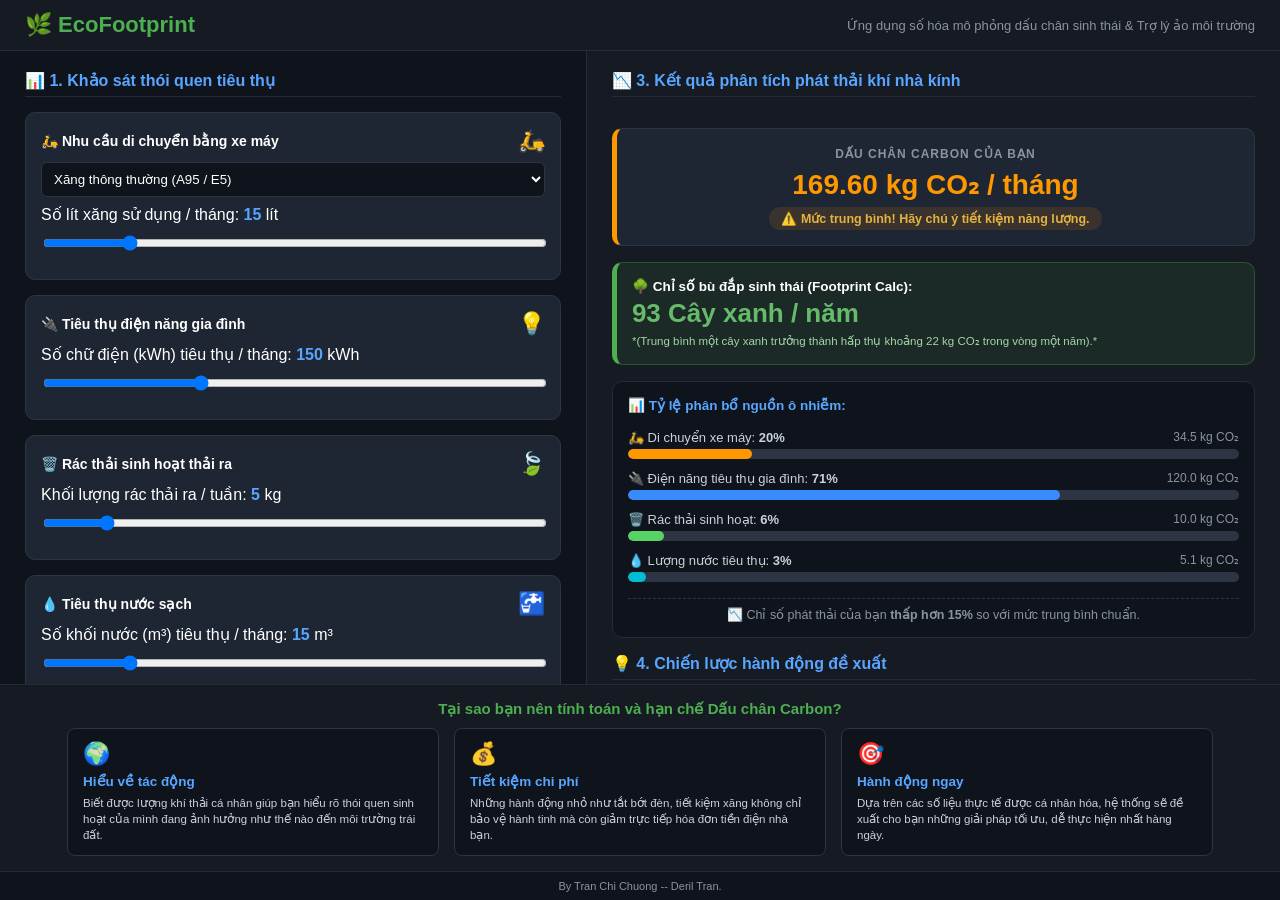
<file: index.html>
<!DOCTYPE html>
<html lang="vi">
<head>
    <meta charset="UTF-8">
    <meta name="viewport" content="width=device-width, initial-scale=1.0">
    <title>EcoFootprint - Hệ Thống Tính Toán Dấu Chân Carbon</title>
    <link rel="stylesheet" href="style.css">
</head>
<body>

<div class="app-wrapper">
    <header>
        <h1>🌿 EcoFootprint</h1>
        <p class="subtitle">Ứng dụng số hóa mô phỏng dấu chân sinh thái & Trợ lý ảo môi trường </p>
    </header>

    <div class="main-content">
        <div class="left-panel">
            <h2>📊 1. Khảo sát thói quen tiêu thụ</h2>
            
            <div class="card-input">
                <div class="card-header-flex">
                    <div class="card-title">🛵 Nhu cầu di chuyển bằng xe máy</div>
                    <div id="emojiXang" class="emoji-status">🛵</div>
                </div>
                <div style="margin-bottom: 8px;">
                    <select id="loaiXang" onchange="tinhToanToanBo()">
                        <option value="2.3">Xăng thông thường (A95 / E5)</option>
                        <option value="2.07">Xăng sinh học cao cấp E10 (Giảm 10% khí thải)</option>
                    </select>
                </div>
                <label>Số lít xăng sử dụng / tháng: <b id="valXang" style="color:#58a6ff;">15</b> lít</label>
                <input type="range" id="litXang" min="0" max="100" value="15" oninput="tinhToanToanBo()">
            </div>

            <div class="card-input">
                <div class="card-header-flex">
                    <div class="card-title">🔌 Tiêu thụ điện năng gia đình</div>
                    <div id="emojiDien" class="emoji-status">💡</div>
                </div>
                <label>Số chữ điện (kWh) tiêu thụ / tháng: <b id="valDien" style="color:#58a6ff;">150</b> kWh</label>
                <input type="range" id="soDien" min="0" max="500" value="150" oninput="tinhToanToanBo()">
            </div>

            <div class="card-input">
                <div class="card-header-flex">
                    <div class="card-title">🗑️ Rác thải sinh hoạt thải ra</div>
                    <div id="emojiRac" class="emoji-status">🗑️</div>
                </div>
                <label>Khối lượng rác thải ra / tuần: <b id="valRac" style="color:#58a6ff;">5</b> kg</label>
                <input type="range" id="kgRac" min="0" max="50" value="5" oninput="tinhToanToanBo()">
            </div>

            <div class="card-input">
                <div class="card-header-flex">
                    <div class="card-title">💧 Tiêu thụ nước sạch</div>
                    <div id="emojiNuoc" class="emoji-status">💧</div>
                </div>
                <label>Số khối nước (m³) tiêu thụ / tháng: <b id="valNuoc" style="color:#58a6ff;">15</b> m³</label>
                <input type="range" id="khoiNuoc" min="0" max="100" value="15" oninput="tinhToanToanBo()">
            </div>

            <h2 style="margin-top: 20px;">🎯 2. Thử thách sống xanh mỗi ngày</h2>
            <div class="task-item" onclick="toggleCheck('nv1')">
                <input type="checkbox" id="nv1" onclick="event.stopPropagation(); tinhDiemRank();">
                <div>🚲 Đi bộ hoặc xe đạp cho quãng đường ngắn dưới 2km (+20 điểm)</div>
            </div>
            <div class="task-item" onclick="toggleCheck('nv2')">
                <input type="checkbox" id="nv2" onclick="event.stopPropagation(); tinhDiemRank();">
                <div>🔌 Tắt toàn bộ thiết bị điện không dùng khi không sử dụng (+20 điểm)</div>
            </div>
            <div class="task-item" onclick="toggleCheck('nv3')">
                <input type="checkbox" id="nv3" onclick="event.stopPropagation(); tinhDiemRank();">
                <div>🥤 Sử dụng bình nước cá nhân để hạn chế ly nhựa (+20 điểm)</div>
            </div>
            <div class="task-item" onclick="toggleCheck('nv4')">
                <input type="checkbox" id="nv4" onclick="event.stopPropagation(); tinhDiemRank();">
                <div>🗑️ Tự phân loại rác tái chế thành công tại nhà (+20 điểm)</div>
            </div>

            <div style="text-align: center; margin-top: 10px; background: #161a23; padding: 10px; border-radius: 8px; border: 1px dashed #4caf50;">
                <div style="font-size: 13px;">Điểm hành động tích lũy: <b id="txtDiem" style="color: #58a6ff;">0</b> / 80 điểm</div>
                <div id="badgeRank" class="rank-badge">🥚 Trứng Non Sống Xanh</div>
            </div>
        </div>

        <div class="right-panel">
            <h2>📉 3. Kết quả phân tích phát thải khí nhà kính</h2>
            
            <div class="result-card-total">
                <span class="result-title">DẤU CHÂN CARBON CỦA BẠN</span>
                <div class="metric-total" id="tongCarbon">0.00 kg CO₂ / tháng</div>
                <div class="status-badge" id="statusText">🌱 Mức siêu xanh</div>
            </div>

            <div class="tree-counter-box">
                <div style="font-size: 13.5px; font-weight: bold; color: #ffffff;">🌳 Chỉ số bù đắp sinh thái (Footprint Calc):</div>
                <div id="treeCount" class="tree-number">0 Cây xanh / năm</div>
                <p style="font-size: 11.5px; color: #a5d6a7; margin: 0; line-height: 1.4;">
                    *(Trung bình một cây xanh trưởng thành hấp thụ khoảng 22 kg CO₂ trong vòng một năm).*
                </p>
            </div>

            <div class="progress-container">
                <div style="font-size: 13.5px; font-weight: bold; color: #58a6ff; margin-bottom: 5px;">📊 Tỷ lệ phân bổ nguồn ô nhiễm:</div>
                
                <div>
                    <div class="progress-labels">
                        <span>🛵 Di chuyển xe máy: <b id="ptXang">0%</b></span>
                        <span id="txtXangKg" class="kg-sub">0 kg CO₂</span>
                    </div>
                    <div class="progress-bar"><div id="barXang" class="progress-fill fill-orange"></div></div>
                </div>
                
                <div>
                    <div class="progress-labels">
                        <span>🔌 Điện năng tiêu thụ gia đình: <b id="ptDien">0%</b></span>
                        <span id="txtDienKg" class="kg-sub">0 kg CO₂</span>
                    </div>
                    <div class="progress-bar"><div id="barDien" class="progress-fill fill-blue"></div></div>
                </div>
                
                <div>
                    <div class="progress-labels">
                        <span>🗑️ Rác thải sinh hoạt: <b id="ptRac">0%</b></span>
                        <span id="txtRacKg" class="kg-sub">0 kg CO₂</span>
                    </div>
                    <div class="progress-bar"><div id="barRac" class="progress-fill fill-green"></div></div>
                </div>

                <div>
                    <div class="progress-labels">
                        <span>💧 Lượng nước tiêu thụ: <b id="ptNuoc">0%</b></span>
                        <span id="txtNuocKg" class="kg-sub">0 kg CO₂</span>
                    </div>
                    <div class="progress-bar"><div id="barNuoc" class="progress-fill fill-cyan"></div></div>
                </div>
                
                <div id="compareBox" style="margin-top: 4px; font-size: 12.5px; color: #8b949e; border-top: 1px dashed #2d3545; padding-top: 8px; text-align: center;"></div>
            </div>

            <h2>💡 4. Chiến lược hành động đề xuất</h2>
            <div id="adviceBox" class="info-card">Đang phân tích thói quen tiêu thụ của bạn...</div>
        </div>
    </div>

    <section class="why-calc-section">
        <h2 style="text-align: center; color: #4caf50; font-size: 15px; margin: 0 0 10px 0; border-bottom: none; padding-bottom: 0;">Tại sao bạn nên tính toán và hạn chế Dấu chân Carbon?</h2>
        <div class="why-calc-grid">
            <div class="why-calc-card">
                <div style="font-size: 22px;">🌍</div>
                <h3>Hiểu về tác động</h3>
                <p>Biết được lượng khí thải cá nhân giúp bạn hiểu rõ thói quen sinh hoạt của mình đang ảnh hưởng như thế nào đến môi trường trái đất.</p>
            </div>
            <div class="why-calc-card">
                <div style="font-size: 22px;">💰</div>
                <h3>Tiết kiệm chi phí</h3>
                <p>Những hành động nhỏ như tắt bớt đèn, tiết kiệm xăng không chỉ bảo vệ hành tinh mà còn giảm trực tiếp hóa đơn tiền điện nhà bạn.</p>
            </div>
            <div class="why-calc-card">
                <div style="font-size: 22px;">🎯</div>
                <h3>Hành động ngay</h3>
                <p>Dựa trên các số liệu thực tế được cá nhân hóa, hệ thống sẽ đề xuất cho bạn những giải pháp tối ưu, dễ thực hiện nhất hàng ngày.</p>
            </div>
        </div>
    </section>
    
    <footer>
        By Tran Chi Chuong -- Deril Tran.
    </footer>
</div>

<script>
function tinhToanToanBo() {
    let heSoXang = parseFloat(document.getElementById('loaiXang').value) || 2.3;
    let litXang = parseFloat(document.getElementById('litXang').value) || 0;
    let soDien = parseFloat(document.getElementById('soDien').value) || 0;
    let kgRac = parseFloat(document.getElementById('kgRac').value) || 0;
    let khoiNuoc = parseFloat(document.getElementById('khoiNuoc').value) || 0;

    // Hiển thị số ngay cạnh slider
    document.getElementById('valXang').innerText = litXang;
    document.getElementById('valDien').innerText = soDien;
    document.getElementById('valRac').innerText = kgRac;
    document.getElementById('valNuoc').innerText = khoiNuoc;

    // Đổi Emoji động
    let emojiXang = document.getElementById('emojiXang');
    if (litXang === 0) emojiXang.innerText = "🚲";
    else if (litXang <= 20) emojiXang.innerText = "🛵";
    else emojiXang.innerText = "🚗💨";

    let emojiDien = document.getElementById('emojiDien');
    if (soDien <= 80) emojiDien.innerText = "🌱";
    else if (soDien <= 200) emojiDien.innerText = "💡";
    else emojiDien.innerText = "⚡🔥";

    let emojiRac = document.getElementById('emojiRac');
    if (kgRac <= 5) emojiRac.innerText = "🍃";
    else if (kgRac <= 15) emojiRac.innerText = "🗑️";
    else emojiRac.innerText = "⚠️🏭";

    let emojiNuoc = document.getElementById('emojiNuoc');
    if (khoiNuoc <= 10) emojiNuoc.innerText = "💧";
    else if (khoiNuoc <= 25) emojiNuoc.innerText = "🚰";
    else emojiNuoc.innerText = "🌊⚠️";

    // Tính toán lượng CO2
    let carbonXang = litXang * heSoXang;
    let carbonDien = soDien * 0.8; 
    let carbonRac = (kgRac * 4) * 0.5; 
    let carbonNuoc = khoiNuoc * 0.34;  
    
    let tongThang = carbonXang + carbonDien + carbonRac + carbonNuoc;
    let tongNam = tongThang * 12;

    document.getElementById('tongCarbon').innerText = tongThang.toFixed(2) + " kg CO₂ / tháng";

    // Tính số cây xanh
    let soCayCanTrong = Math.ceil(tongNam / 22);
    document.getElementById('treeCount').innerText = soCayCanTrong + " Cây xanh / năm";

    // Phân loại mức độ xanh
    let status = document.getElementById('statusText');
    if(tongThang < 120) {
        status.innerText = "🌱 Mức siêu xanh";
        status.style.background = "rgba(86, 211, 100, 0.12)";
        status.style.color = "#56d364";
    } else if(tongThang <= 280) {
        status.innerText = "⚠️ Mức trung bình! Hãy chú ý tiết kiệm năng lượng.";
        status.style.background = "rgba(240, 140, 0, 0.12)";
        status.style.color = "#e3b341";
    } else {
        status.innerText = "🚨 Mức báo động! Khí thải quá cao.";
        status.style.background = "rgba(248, 81, 73, 0.12)";
        status.style.color = "#f85149";
    }

    // Cập nhật Progress Bars
    if(tongThang > 0) {
        let pXang = (carbonXang / tongThang) * 100;
        let pDien = (carbonDien / tongThang) * 100;
        let pRac = (carbonRac / tongThang) * 100;
        let pNuoc = (carbonNuoc / tongThang) * 100;

        document.getElementById('ptXang').innerText = pXang.toFixed(0) + "%";
        document.getElementById('barXang').style.width = pXang + "%";
        document.getElementById('txtXangKg').innerText = carbonXang.toFixed(1) + " kg CO₂";

        document.getElementById('ptDien').innerText = pDien.toFixed(0) + "%";
        document.getElementById('barDien').style.width = pDien + "%";
        document.getElementById('txtDienKg').innerText = carbonDien.toFixed(1) + " kg CO₂";

        document.getElementById('ptRac').innerText = pRac.toFixed(0) + "%";
        document.getElementById('barRac').style.width = pRac + "%";
        document.getElementById('txtRacKg').innerText = carbonRac.toFixed(1) + " kg CO₂";

        document.getElementById('ptNuoc').innerText = pNuoc.toFixed(0) + "%";
        document.getElementById('barNuoc').style.width = pNuoc + "%";
        document.getElementById('txtNuocKg').innerText = carbonNuoc.toFixed(1) + " kg CO₂";
    } else {
        document.getElementById('ptXang').innerText = "0%"; document.getElementById('barXang').style.width = "0%";
        document.getElementById('ptDien').innerText = "0%"; document.getElementById('barDien').style.width = "0%";
        document.getElementById('ptRac').innerText = "0%"; document.getElementById('barRac').style.width = "0%";
        document.getElementById('ptNuoc').innerText = "0%"; document.getElementById('barNuoc').style.width = "0%";
    }

    // So sánh
    let soSanhBox = document.getElementById('compareBox');
    let mucChuan = 200;
    if (tongThang < mucChuan) {
        let phanTramThap = ((mucChuan - tongThang) / mucChuan * 100).toFixed(0);
        soSanhBox.innerHTML = `📉 Chỉ số phát thải của bạn <b>thấp hơn ${phanTramThap}%</b> so với mức trung bình chuẩn.`;
    } else {
        let phanTramCao = ((tongThang - mucChuan) / mucChuan * 100).toFixed(0);
        soSanhBox.innerHTML = `📈 Chỉ số phát thải của bạn <b>cao hơn ${phanTramCao}%</b> so với mức trung bình chuẩn.`;
    }

    // Đề xuất chiến lược
    let advice = document.getElementById('adviceBox');
    let maxCarbon = Math.max(carbonXang, carbonDien, carbonRac, carbonNuoc);
    
    if(tongThang === 0) {
        advice.innerHTML = "Hãy kéo các thanh trượt bên trái để hệ thống phân tích dấu chân carbon của bạn.";
    } else if(maxCarbon === carbonXang) {
        advice.innerHTML = "💡 <b>Chiến lược hành động:</b> Khí thải từ việc di chuyển xe máy chiếm tỷ trọng lớn nhất. Hãy cân nhắc đi bộ, xe đạp hoặc sử dụng <b>Xăng sinh học cao cấp E10</b> để bảo vệ môi trường.";
    } else if(maxCarbon === carbonDien) {
        advice.innerHTML = "💡 <b>Chiến lược hành động:</b> Thiết bị điện trong nhà đang ngốn năng lượng nhiều nhất. Hãy tắt đèn khi ra khỏi phòng và cài đặt nhiệt độ điều hòa hợp lý từ 26°C.";
    } else if(maxCarbon === carbonRac) {
        advice.innerHTML = "💡 <b>Chiến lược hành động:</b> Khối lượng rác thải sinh hoạt phân hủy tạo ra nhiều khí nhà kính. Hãy hạn chế dùng đồ nhựa một lần và tích cực phân loại rác tái chế.";
    } else {
        advice.innerHTML = "💡 <b>Chiến lược hành động:</b> Hệ thống cấp nước sạch tiêu thụ năng lượng vận hành lớn. Hãy khóa kỹ các vòi nước, tránh rò rỉ và tận dụng nước rửa rau để tưới cây.";
    }
}

function tinhDiemRank() {
    let diem = 0;
    if(document.getElementById('nv1').checked) diem += 20;
    if(document.getElementById('nv2').checked) diem += 20;
    if(document.getElementById('nv3').checked) diem += 20;
    if(document.getElementById('nv4').checked) diem += 20;

    document.getElementById('txtDiem').innerText = diem;

    let badge = document.getElementById('badgeRank');
    if(diem === 0) {
        badge.innerText = "🥚 Trứng Non Sống Xanh";
        badge.style.background = "#6e7681";
    } else if(diem <= 40) {
        badge.innerText = "🌱 Chiến Binh Tập Sự";
        badge.style.background = "#1f6feb";
    } else if(diem <= 60) {
        badge.innerText = "🌳 Trưởng Thành Vì Môi Trường";
        badge.style.background = "#b652da";
    } else {
        badge.innerText = "👑 HUYỀN THOẠI BẢO VỆ MÔI TRƯỜNG!";
        badge.style.background = "#238636";
    }
}

function toggleCheck(id) {
    let cb = document.getElementById(id);
    cb.checked = !cb.checked;
    tinhDiemRank(); 
}

window.addEventListener('DOMContentLoaded', () => {
    tinhToanToanBo();
    tinhDiemRank();
});
</script>


</body>
</html>
</file>
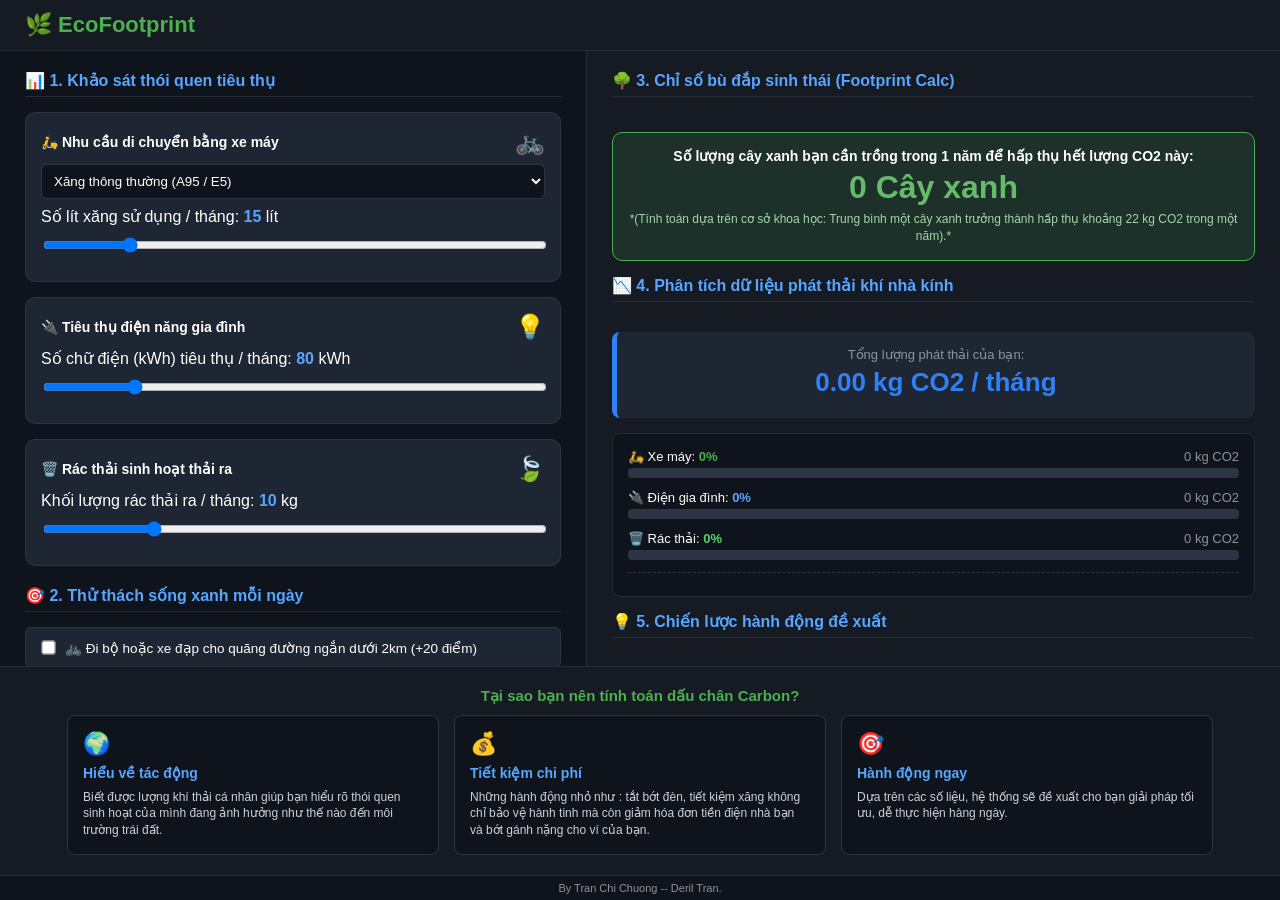
<file: New folder/index.html>
<!DOCTYPE html>
<html lang="vi">
<head>
    <meta charset="UTF-8">
    <meta name="viewport" content="width=device-width, initial-scale=1.0">
    <title>EcoFootprint - Hệ Thống Tính Toán Dấu Chân Carbon</title>
    
    <link rel="stylesheet" href="style.css">
</head>
<body>

<div class="app-wrapper">
    <header>
        <h1>🌿 EcoFootprint</h1>
    </header>

    <div class="main-content">
        
        <div class="left-panel">
            <h2>📊 1. Khảo sát thói quen tiêu thụ</h2>
            
            <div class="card-input">
                <div class="card-header-flex">
                    <div class="card-title">🛵 Nhu cầu di chuyển bằng xe máy</div>
                    <div id="emojiXang" class="emoji-status">🚲</div>
                </div>
                <div style="margin-bottom: 8px;">
                    <select id="loaiXang" onchange="tinhToanToanBo()">
                        <option value="2.3">Xăng thông thường (A95 / E5)</option>
                        <option value="2.07">Xăng sinh học E10 (Giảm 10% khí thải)</option>
                    </select>
                </div>
                <label>Số lít xăng sử dụng / tháng: <b id="valXang" style="color:#58a6ff;">15</b> lít</label>
                <input type="range" id="litXang" min="0" max="100" value="15" oninput="tinhToanToanBo()">
            </div>

            <div class="card-input">
                <div class="card-header-flex">
                    <div class="card-title">🔌 Tiêu thụ điện năng gia đình</div>
                    <div id="emojiDien" class="emoji-status">💡</div>
                </div>
                <label>Số chữ điện (kWh) tiêu thụ / tháng: <b id="valDien" style="color:#58a6ff;">80</b> kWh</label>
                <input type="range" id="soDien" min="0" max="500" value="80" oninput="tinhToanToanBo()">
            </div>

            <div class="card-input">
                <div class="card-header-flex">
                    <div class="card-title">🗑️ Rác thải sinh hoạt thải ra</div>
                    <div id="emojiRac" class="emoji-status">🍃</div>
                </div>
                <label>Khối lượng rác thải ra / tháng: <b id="valRac" style="color:#58a6ff;">10</b> kg</label>
                <input type="range" id="kgRac" min="0" max="50" value="10" oninput="tinhToanToanBo()">
            </div>

            <h2 style="margin-top: 20px;">🎯 2. Thử thách sống xanh mỗi ngày</h2>
            <div class="task-item" onclick="toggleCheck('nv1')">
                <input type="checkbox" id="nv1" onclick="event.stopPropagation(); tinhDiemRank();">
                <div>🚲 Đi bộ hoặc xe đạp cho quãng đường ngắn dưới 2km (+20 điểm)</div>
            </div>
            <div class="task-item" onclick="toggleCheck('nv2')">
                <input type="checkbox" id="nv2" onclick="event.stopPropagation(); tinhDiemRank();">
                <div>🔌 Tắt toàn bộ thiết bị điện không dùng khi rời phòng (+20 điểm)</div>
            </div>
            <div class="task-item" onclick="toggleCheck('nv3')">
                <input type="checkbox" id="nv3" onclick="event.stopPropagation(); tinhDiemRank();">
                <div>🥤 Sử dụng bình nước cá nhân để hạn chế ly nhựa (+20 điểm)</div>
            </div>
            <div class="task-item" onclick="toggleCheck('nv4')">
                <input type="checkbox" id="nv4" onclick="event.stopPropagation(); tinhDiemRank();">
                <div>🗑️ Tự phân loại rác tái chế thành công tại nhà (+20 điểm)</div>
            </div>

            <div style="text-align: center; margin-top: 10px; background: #161a23; padding: 10px; border-radius: 8px; border: 1px dashed #4caf50;">
                <div style="font-size: 13px;">Điểm hành động tích lũy: <b id="txtDiem" style="color: #58a6ff;">0</b> / 80 điểm</div>
                <div id="badgeRank" class="rank-badge">🥚 Trứng Non Sống Xanh</div>
            </div>
        </div>

        <div class="right-panel">
            <h2>🌳 3. Chỉ số bù đắp sinh thái (Footprint Calc)</h2>
            <div class="tree-counter-box">
                <div style="font-size: 14px; font-weight: bold; color: #ffffff;">Số lượng cây xanh bạn cần trồng trong 1 năm để hấp thụ hết lượng CO2 này:</div>
                <div id="treeCount" class="tree-number">0 Cây xanh</div>
                <p style="font-size: 12px; color: #a5d6a7; margin: 0; line-height: 1.4;">
                    *(Tính toán dựa trên cơ sở khoa học: Trung bình một cây xanh trưởng thành hấp thụ khoảng 22 kg CO2 trong một năm).*
                </p>
            </div>

            <h2>📉 4. Phân tích dữ liệu phát thải khí nhà kính</h2>
            <div class="result-box">
                <div style="font-size: 13px; color: #8b949e;">Tổng lượng phát thải của bạn:</div>
                <div class="metric" id="tongCarbon">0.00 kg CO2 / tháng</div>
                <div id="statusText" style="margin-top: 4px; font-weight: bold; font-size: 13.5px;"></div>
            </div>

            <div class="progress-container">
                <div style="display: flex; justify-content: space-between; font-size: 13px; margin-bottom: 2px;">
                    <span>🛵 Xe máy: <b id="ptXang" style="color: #4caf50;">0%</b></span>
                    <span id="txtXangKg" style="color: #8b949e;">0 kg CO2</span>
                </div>
                <div class="progress-bar"><div id="barXang" class="progress-fill"></div></div>
                
                <div style="display: flex; justify-content: space-between; font-size: 13px; margin-bottom: 2px;">
                    <span>🔌 Điện gia đình: <b id="ptDien" style="color: #58a6ff;">0%</b></span>
                    <span id="txtDienKg" style="color: #8b949e;">0 kg CO2</span>
                </div>
                <div class="progress-bar"><div id="barDien" class="progress-fill" style="background: #388bfd;"></div></div>
                
                <div style="display: flex; justify-content: space-between; font-size: 13px; margin-bottom: 2px;">
                    <span>🗑️ Rác thải: <b id="ptRac" style="color: #56d364;">0%</b></span>
                    <span id="txtRacKg" style="color: #8b949e;">0 kg CO2</span>
                </div>
                <div class="progress-bar"><div id="barRac" class="progress-fill" style="background: #56d364;"></div></div>
                
                <div id="compareBox" style="margin-top: 8px; font-size: 12.5px; color: #8b949e; border-top: 1px dashed #2d3545; padding-top: 8px; text-align: center;"></div>
            </div>

            <h2>💡 5. Chiến lược hành động đề xuất</h2>
            <div id="adviceBox" class="info-card"></div>
        </div>

    </div>

    <section class="why-calc-section">
        <h2 style="text-align: center; color: #4caf50; font-size: 15px; margin: 0 0 10px 0; border-bottom: none; padding-bottom: 0;">Tại sao bạn nên tính toán dấu chân Carbon?</h2>
        <div class="why-calc-grid">
            <div class="why-calc-card">
                <div style="font-size: 22px;">🌍</div>
                <h3>Hiểu về tác động</h3>
                <p>Biết được lượng khí thải cá nhân giúp bạn hiểu rõ thói quen sinh hoạt của mình đang ảnh hưởng như thế nào đến môi trường trái đất.</p>
            </div>
            <div class="why-calc-card">
                <div style="font-size: 22px;">💰</div>
                <h3>Tiết kiệm chi phí</h3>
                <p>Những hành động nhỏ như : tắt bớt đèn, tiết kiệm xăng không chỉ bảo vệ hành tinh mà còn giảm hóa đơn tiền điện nhà bạn và bớt gánh nặng cho ví của bạn.</p>
            </div>
            <div class="why-calc-card">
                <div style="font-size: 22px;">🎯</div>
                <h3>Hành động ngay</h3>
                <p>Dựa trên các số liệu, hệ thống sẽ đề xuất cho bạn giải pháp tối ưu, dễ thực hiện hàng ngày.</p>
            </div>
        </div>
    </section>
    
    <footer>
        By Tran Chi Chuong -- Deril Tran.
    </footer>
</div>

<script src="https://sf-cdn.coze.com/obj/unpkg-va/flow-platform/chat-app/stf/index.js"></script>
<script src="script.js"></script>

</body>
</html>
</file>
<file: style.css>
html, body {
    margin: 0;
    padding: 0;
    height: 100%;
    font-family: 'Segoe UI', Tahoma, Geneva, Verdana, sans-serif;
    background-color: #0b0f17;
    color: #ffffff;
    overflow: hidden;
}

.app-wrapper {
    display: flex;
    flex-direction: column;
    height: 100vh;
}

header {
    background: #161a23;
    padding: 12px 25px;
    border-bottom: 1px solid #262c36;
    display: flex;
    justify-content: space-between;
    align-items: center;
}

header h1 {
    margin: 0;
    font-size: 22px;
    color: #4caf50;
    display: flex;
    align-items: center;
    gap: 8px;
}

.subtitle {
    color: #8b949e;
    font-size: 13px;
    margin: 0;
}

.main-content {
    display: flex;
    flex: 1;
    overflow: hidden;
}

.left-panel {
    flex: 1;
    padding: 20px 25px;
    overflow-y: auto;
    border-right: 1px solid #262c36;
    background: #0f141c;
}

.right-panel {
    flex: 1.2;
    padding: 20px 25px;
    overflow-y: auto;
    background: #161a23;
    display: flex;
    flex-direction: column;
    gap: 16px;
}

h2 {
    color: #58a6ff;
    font-size: 16px;
    border-bottom: 1px solid #262c36;
    padding-bottom: 6px;
    margin-top: 0;
    margin-bottom: 15px;
}

.card-input {
    background: #1f2633;
    border: 1px solid #2d3545;
    border-radius: 10px;
    padding: 15px;
    margin-bottom: 15px;
}

.card-header-flex {
    display: flex;
    justify-content: space-between;
    align-items: center;
    margin-bottom: 8px;
}

.card-title {
    font-size: 14px;
    font-weight: bold;
}

.emoji-status {
    font-size: 22px;
}

select, input[type="range"] {
    width: 100%;
    padding: 8px;
    background: #0f141c;
    border: 1px solid #2d3545;
    border-radius: 6px;
    color: white;
    box-sizing: border-box;
}

.result-card-total {
    background: #1f2633;
    border: 1px solid #2d3545;
    border-left: 5px solid #ff9800;
    border-radius: 10px;
    padding: 15px;
    text-align: center;
}

.result-title {
    font-size: 12px;
    color: #8b949e;
    letter-spacing: 1px;
    font-weight: bold;
}

.metric-total {
    font-size: 28px;
    font-weight: 800;
    color: #ff9800;
    margin: 6px 0;
}

.status-badge {
    display: inline-block;
    padding: 4px 12px;
    border-radius: 20px;
    font-size: 12.5px;
    font-weight: bold;
}

.tree-counter-box {
    background: rgba(76, 175, 80, 0.1);
    border: 1px solid rgba(76, 175, 80, 0.3);
    border-left: 5px solid #4caf50;
    border-radius: 10px;
    padding: 15px;
}

.tree-number {
    font-size: 26px;
    font-weight: bold;
    color: #66bb6a;
    margin: 4px 0;
}

.progress-container {
    background: #0f141c;
    padding: 15px;
    border-radius: 10px;
    border: 1px solid #262c36;
    display: flex;
    flex-direction: column;
    gap: 12px;
}

.progress-labels {
    display: flex;
    justify-content: space-between;
    font-size: 13px;
    color: #c9d1d9;
}

.kg-sub {
    color: #8b949e;
    font-size: 12px;
}

.progress-bar {
    background: #2d3545;
    border-radius: 6px;
    overflow: hidden;
    height: 10px;
    margin-top: 4px;
}

.progress-fill {
    height: 100%;
    width: 0%;
    border-radius: 6px;
    transition: width 0.4s ease-out;
}

.fill-orange { background: #ff9800; }
.fill-blue   { background: #388bfd; }
.fill-green  { background: #56d364; }
.fill-cyan   { background: #00bcd4; }

.info-card {
    background: rgba(56, 139, 253, 0.08);
    border: 1px solid #388bfd;
    border-left: 5px solid #388bfd;
    padding: 12px 15px;
    border-radius: 8px;
    font-size: 13.5px;
    line-height: 1.5;
}

.task-item {
    display: flex;
    align-items: center;
    background: #1f2633;
    padding: 10px 12px;
    border-radius: 6px;
    margin-bottom: 8px;
    border: 1px solid #2d3545;
    cursor: pointer;
    font-size: 13.5px;
}

.task-item input {
    margin-right: 10px;
}

.rank-badge {
    display: inline-block;
    padding: 6px 14px;
    border-radius: 6px;
    font-weight: bold;
    font-size: 14px;
    margin-top: 5px;
}

.why-calc-section {
    background: #161a23;
    padding: 15px 20px;
    border-top: 1px solid #262c36;
    max-height: 22vh;
    overflow-y: auto;
}

.why-calc-grid {
    display: flex;
    gap: 15px;
    flex-wrap: wrap;
    justify-content: center;
    margin-top: 10px;
}

.why-calc-card {
    background: #0f141c;
    padding: 12px 15px;
    border-radius: 8px;
    width: 30%;
    min-width: 220px;
    border: 1px solid #2d3545;
    box-sizing: border-box;
}

.why-calc-card h3 {
    margin: 6px 0;
    font-size: 13.5px;
    color: #58a6ff;
}

.why-calc-card p {
    margin: 0;
    font-size: 11.5px;
    color: #c9d1d9;
    line-height: 1.4;
}

footer {
    background: #0f141c;
    padding: 8px 20px;
    text-align: center;
    color: #8b949e;
    font-size: 11px;
    border-top: 1px solid #262c36;
}
/* Đảm bảo nút chát AI luôn hiển thị trên cùng giao diện */
.coze-webchat-container {
    z-index: 99999 !important;
}
</file>
<file: New folder/style.css>
/* Thừa hưởng bố cục Full-screen hiện đại */
html, body {
    margin: 0;
    padding: 0;
    height: 100%;
    font-family: 'Segoe UI', Tahoma, Geneva, Verdana, sans-serif;
    background-color: #0b0f17;
    color: #ffffff;
    overflow: hidden;
}

.app-wrapper {
    display: flex;
    flex-direction: column;
    height: 100vh;
}

header {
    background: #161a23;
    padding: 12px 25px;
    border-bottom: 1px solid #262c36;
    display: flex;
    justify-content: space-between;
    align-items: center;
}

header h1 {
    margin: 0;
    font-size: 22px;
    color: #4caf50;
    display: flex;
    align-items: center;
    gap: 8px;
}

.subtitle {
    color: #8b949e;
    font-size: 13px;
    margin: 0;
}

.main-content {
    display: flex;
    flex: 1;
    overflow: hidden;
}

/* Cột bên trái: Trượt nhập liệu sinh động phong cách FootprintCalc */
.left-panel {
    flex: 1;
    padding: 20px 25px;
    overflow-y: auto;
    border-right: 1px solid #262c36;
    background: #0f141c;
}

/* Cột bên phải: Thống kê & Đổi điểm kết quả */
.right-panel {
    flex: 1.2;
    padding: 20px 25px;
    overflow-y: auto;
    background: #161a23;
    display: flex;
    flex-direction: column;
    gap: 15px;
}

h2 {
    color: #58a6ff;
    font-size: 16px;
    border-bottom: 1px solid #262c36;
    padding-bottom: 6px;
    margin-top: 0;
    margin-bottom: 15px;
}

/* Ô nhập liệu có hình minh họa emoji động */
.card-input {
    background: #1f2633;
    border: 1px solid #2d3545;
    border-radius: 10px;
    padding: 15px;
    margin-bottom: 15px;
    position: relative;
}

.card-header-flex {
    display: flex;
    justify-content: space-between;
    align-items: center;
    margin-bottom: 8px;
}

.card-title {
    font-size: 14px;
    font-weight: bold;
    display: flex;
    align-items: center;
    gap: 6px;
}

.emoji-status {
    font-size: 24px;
    transition: transform 0.2s;
}

select, input[type="range"] {
    width: 100%;
    padding: 8px;
    background: #0f141c;
    border: 1px solid #2d3545;
    border-radius: 6px;
    color: white;
    box-sizing: border-box;
}

/* Khối quy đổi cây xanh đặc trưng của FootprintCalc */
.tree-counter-box {
    background: rgba(76, 175, 80, 0.15);
    border: 1px solid #4caf50;
    border-radius: 10px;
    padding: 15px;
    text-align: center;
    margin-top: 5px;
}

.tree-number {
    font-size: 32px;
    font-weight: bold;
    color: #66bb6a;
    margin: 5px 0;
}

.result-box {
    background: #1f2633;
    padding: 15px;
    border-radius: 8px;
    text-align: center;
    border-left: 5px solid #2f81f7;
}

.metric {
    font-size: 26px;
    font-weight: bold;
    color: #2f81f7;
    margin: 5px 0;
}

/* Đồ thị tiến trình */
.progress-container {
    background: #0f141c;
    padding: 15px;
    border-radius: 8px;
    border: 1px solid #262c36;
}

.progress-bar {
    background: #2d3545;
    border-radius: 4px;
    overflow: hidden;
    margin-top: 4px;
    margin-bottom: 12px;
}

.progress-fill {
    background: #4caf50;
    height: 10px;
    width: 0%;
    transition: width 0.4s ease;
}

.info-card {
    background: rgba(56, 139, 253, 0.08);
    border: 1px solid #388bfd;
    padding: 12px 15px;
    border-radius: 8px;
    font-size: 14px;
    line-height: 1.5;
}

/* Giao diện trò chơi */
.task-item {
    display: flex;
    align-items: center;
    background: #1f2633;
    padding: 10px 12px;
    border-radius: 6px;
    margin-bottom: 8px;
    border: 1px solid #2d3545;
    cursor: pointer;
    font-size: 13.5px;
}

.task-item input {
    margin-right: 10px;
    transform: scale(1.1);
}

.rank-badge {
    display: inline-block;
    padding: 6px 14px;
    background: #6e7681;
    color: white;
    border-radius: 6px;
    font-weight: bold;
    font-size: 15px;
    margin-top: 5px;
}

/* Khối kiến thức bổ sung ở phía dưới */
.why-calc-section {
    background: #161a23;
    padding: 20px;
    border-top: 1px solid #262c36;
    overflow-y: auto;
    max-height: 25vh; /* Khống chế chiều cao để giữ nguyên chuẩn Full-screen không bị tràn màn hình chính */
}

.why-calc-grid {
    display: flex;
    gap: 15px;
    flex-wrap: wrap;
    justify-content: center;
    margin-top: 10px;
}

.why-calc-card {
    background: #0f141c;
    padding: 15px;
    border-radius: 8px;
    width: 30%;
    min-width: 220px;
    border: 1px solid #2d3545;
    box-sizing: border-box;
}

.why-calc-card h3 {
    margin: 8px 0;
    font-size: 14px;
    color: #58a6ff;
}

.why-calc-card p {
    margin: 0;
    font-size: 12px;
    color: #c9d1d9;
    line-height: 1.4;
}

footer {
    background: #0f141c;
    padding: 6px 20px;
    text-align: center;
    color: #8b949e;
    font-size: 11px;
    border-top: 1px solid #262c36;
}
</file>
